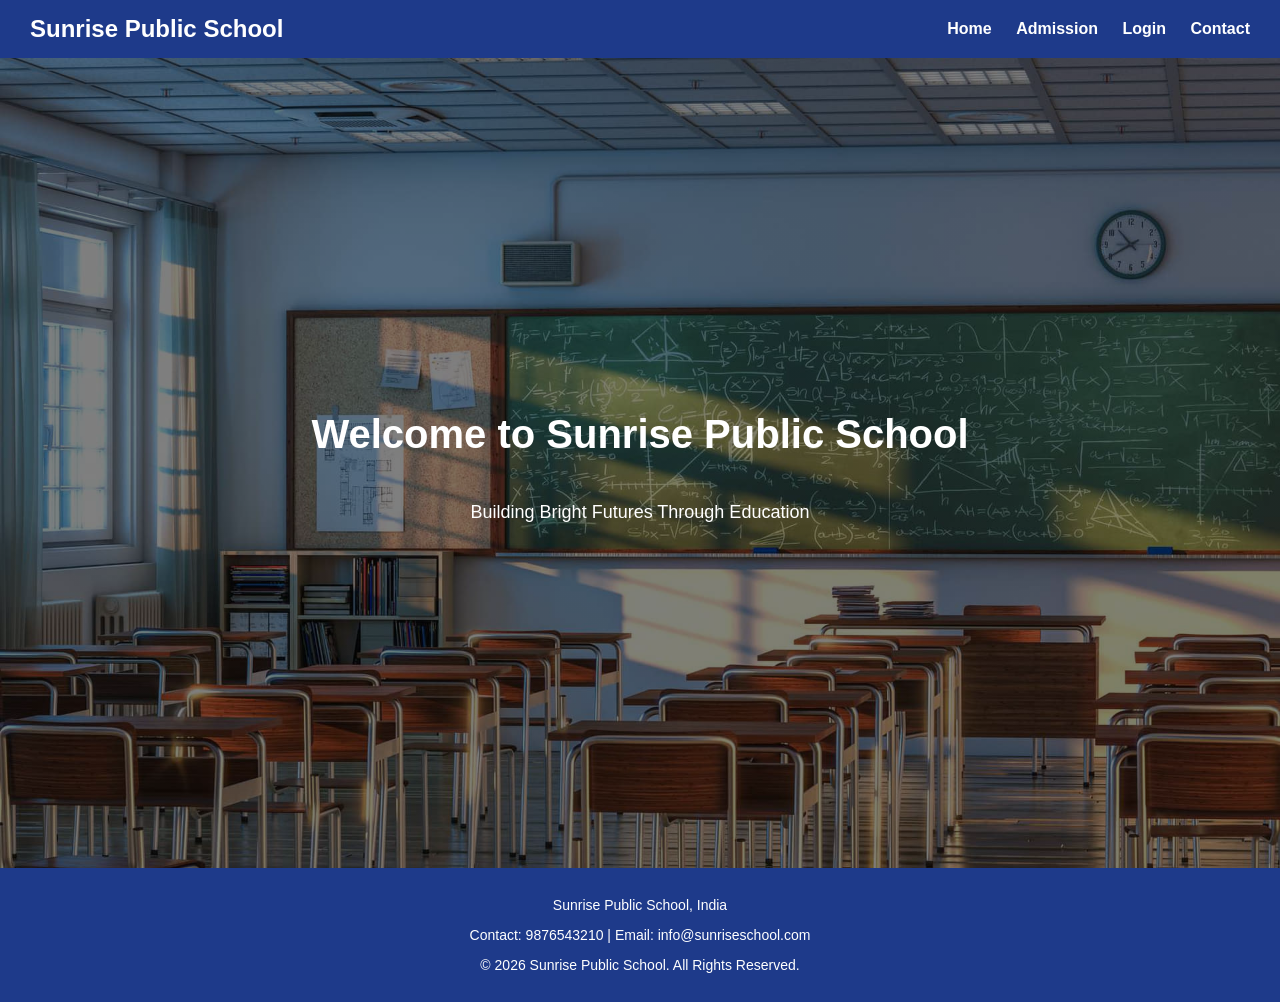
<file: index.html>
<!DOCTYPE html>
<html>
<head>
    <title>Sunrise Public School</title>
    <link rel="stylesheet" href="style.css">
</head>
<body>

<!-- Navbar -->
<div class="navbar">
    <h2 class="logo"> Sunrise Public School</h2>
    
    <div class="nav-links">
        <a href="#">Home</a>
        <a href="admission.html">Admission</a>
        <a href="login.html">Login</a>
        <a href="contact.html">Contact</a>
    </div>
</div>

<!-- Hero Section -->
<div class="hero">
    <h1>Welcome to Sunrise Public School</h1>
    <p>Building Bright Futures Through Education</p>
</div>

<!-- Footer -->
<footer class="footer">
    <p> Sunrise Public School, India</p>
    <p> Contact: 9876543210 |  Email: info@sunriseschool.com</p>
    <p>© 2026 Sunrise Public School. All Rights Reserved.</p>
</footer>

</body>
</html>
<!-- Automatic Jenkins CI test -->
</file>
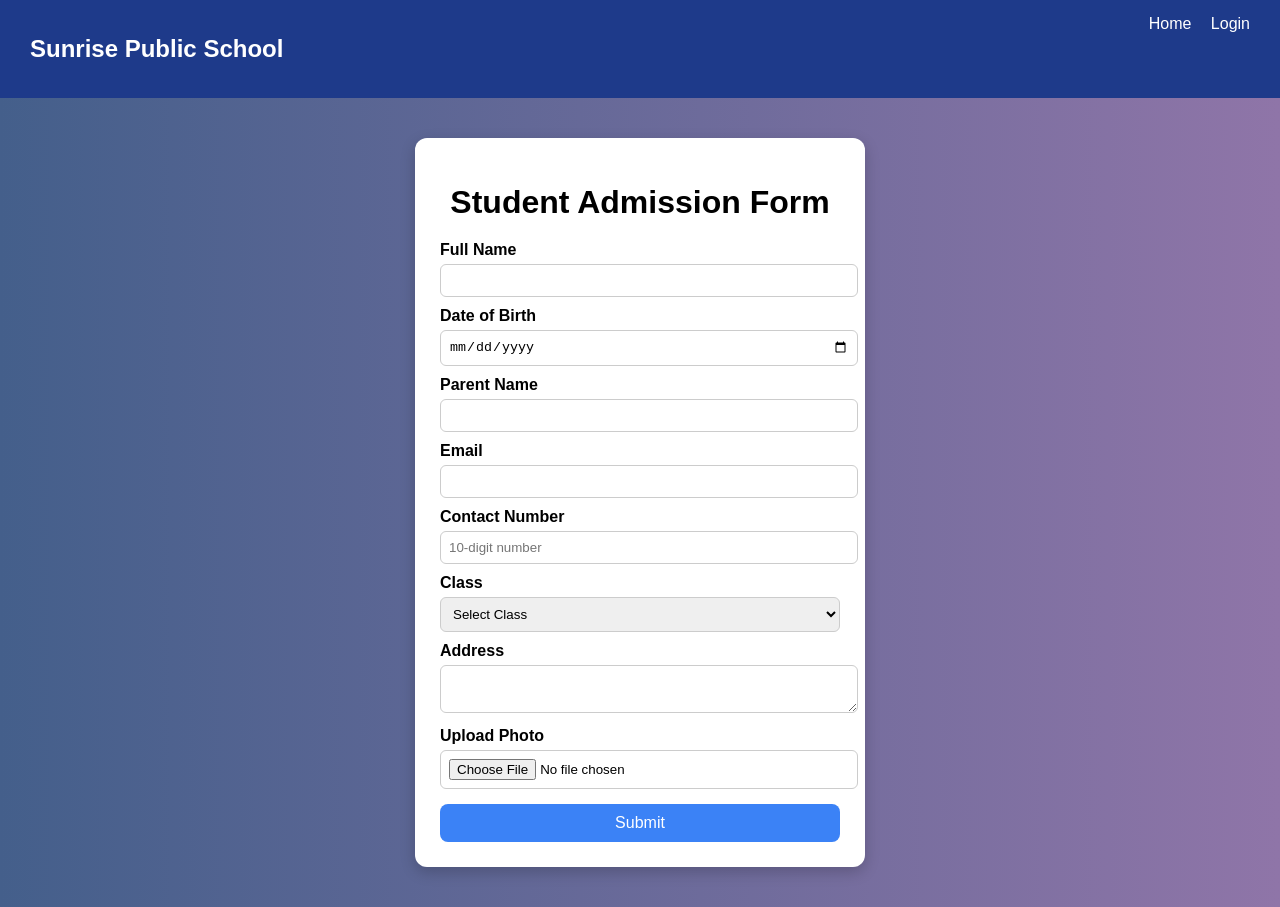
<file: admission.html>
<!DOCTYPE html>
<html>
<head>
    <title>Admission - Sunrise Public School</title>
    <link rel="stylesheet" href="admission.css">
</head>
<body>

<!-- Navbar -->
<div class="navbar">
    <h2>Sunrise Public School</h2>
    <div>
        <a href="index.html">Home</a>
        <a href="login.html">Login</a>
    </div>
</div>

<!-- Form Section -->
<div class="form-container">
    <h1>Student Admission Form</h1>
    <form action="insert.php" method="POST" enctype="multipart/form-data">
        <label>Full Name</label>
        <input type="text" name="name" required>

        <label>Date of Birth</label>
        <input type="date" name="dob" required>

        <label>Parent Name</label>
        <input type="text" name="parent" required>

        <label>Email</label>
        <input type="email" name="email" required>

        <label>Contact Number</label>
        <input type="text" name="contact" pattern="[0-9]{10}" placeholder="10-digit number" required>

        <label>Class</label>
        <select name="class" required>
            <option value="">Select Class</option>
            <option value="1">1st</option>
            <option value="2">2nd</option>
            <option value="3">3rd</option>
            <option value="4">4th</option>
            <option value="5">5th</option>
            <option value="6">6th</option>
            <option value="7">7th</option>
            <option value="8">8th</option>
            <option value="9">9th</option>
            <option value="10">10th</option>
        </select>

        <label>Address</label>
        <textarea name="address" required></textarea>

        <label>Upload Photo</label>
        <input type="file" name="photo" required>

        <button type="submit">Submit</button>

    </form>
</div>

</body>
</html>
</file>
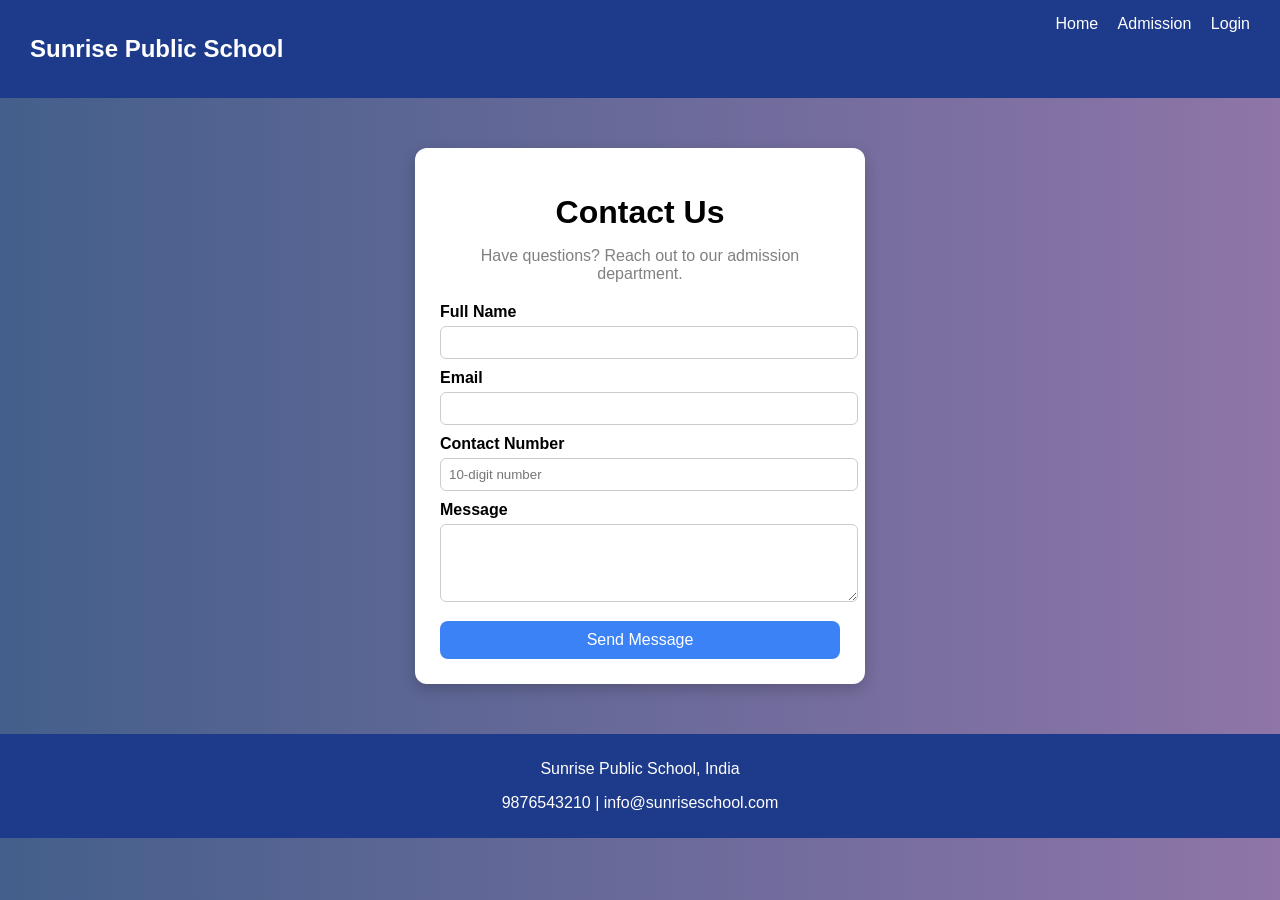
<file: contact.html>
<!DOCTYPE html>
<html>
<head>
    <title>Contact - Sunrise Public School</title>
    <link rel="stylesheet" href="contact.css">
</head>
<body>

<!-- Navbar -->
<div class="navbar">
    <h2>Sunrise Public School</h2>
    <div>
        <a href="index.html">Home</a>
        <a href="admission.html">Admission</a>
        <a href="login.html">Login</a>
    </div>
</div>

<!-- Contact Form -->
<div class="contact-container">
    <h1>Contact Us</h1>
    <p>Have questions? Reach out to our admission department.</p>

    <form action="contact_insert.php" method="POST">

        <label>Full Name</label>
        <input type="text" name="name" required>

        <label>Email</label>
        <input type="email" name="email" required>

        <label>Contact Number</label>
        <input type="text" name="contact" pattern="[0-9]{10}" placeholder="10-digit number" required>

        <label>Message</label>
        <textarea name="message" rows="4" required></textarea>

        <button type="submit">Send Message</button>

    </form>
</div>

<!-- Footer -->
<footer class="footer">
    <p>Sunrise Public School, India</p>
    <p>9876543210 | info@sunriseschool.com</p>
</footer>

</body>
</html>
</file>
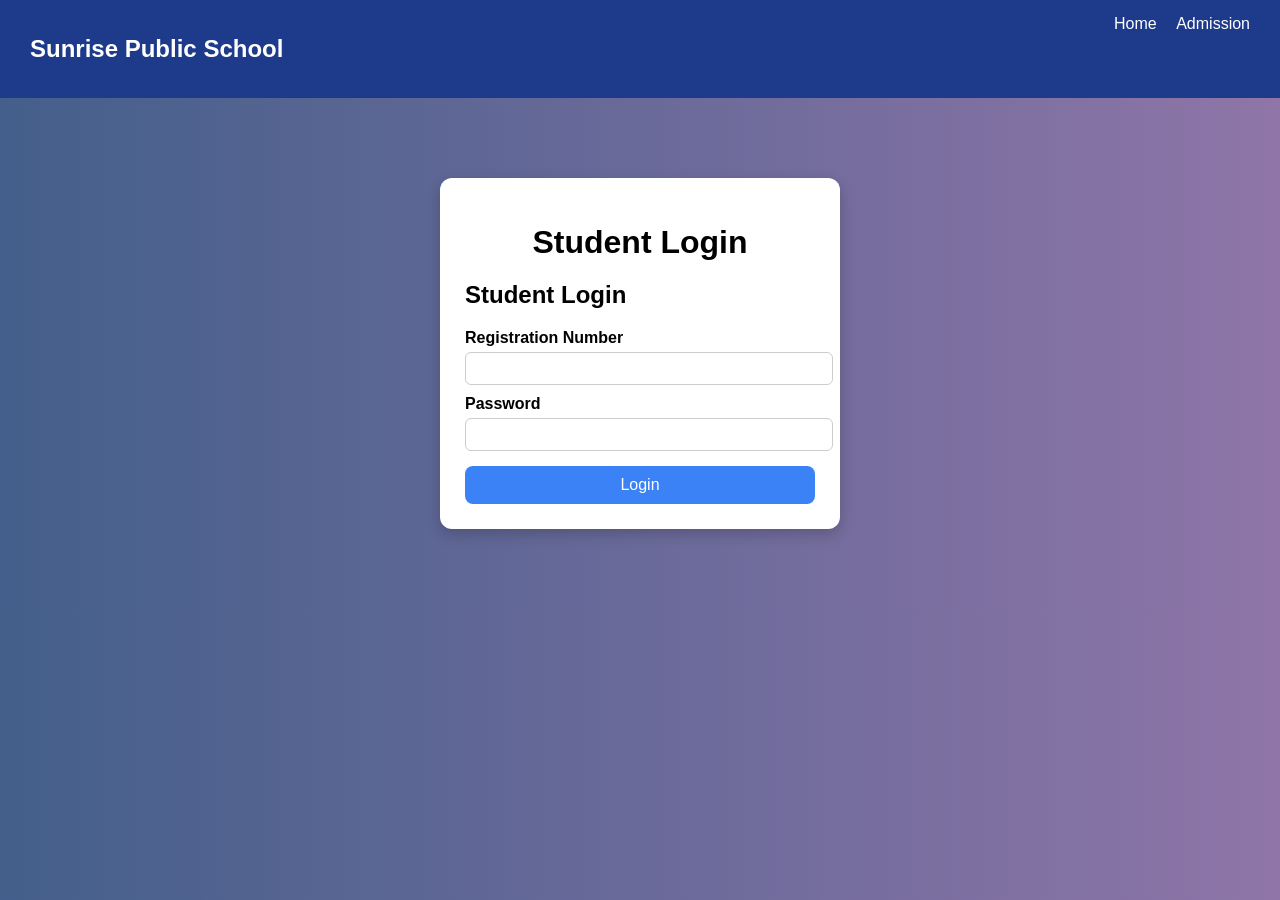
<file: login.html>
<!DOCTYPE html>
<html>
<head>
    <title>Login - Sunrise Public School</title>
    <link rel="stylesheet" href="login.css">
</head>
<body>

<!-- Navbar -->
<div class="navbar">
    <h2>Sunrise Public School</h2>
    <div>
        <a href="index.html">Home</a>
        <a href="admission.html">Admission</a>
    </div>
</div>

<!-- Login Form -->
<div class="login-container">
    <h1>Student Login</h1>

    <form action="login.php" method="POST" autocomplete="off">

    <!-- Fake fields (IMPORTANT TRICK) -->
    <input type="text" name="fakeuser" style="display:none">
    <input type="password" name="fakepass" style="display:none">

    <h2>Student Login</h2>

    <label>Registration Number</label>
    <input type="text" name="reg_id" autocomplete="new-password" required>

    <label>Password</label>
    <input type="password" name="password" autocomplete="new-password" required>

    <button type="submit">Login</button>

</form>
</div>

</body>
</html>
</file>
<file: style.css>
body {
    margin: 0;
    font-family: 'Segoe UI', sans-serif;
}


.navbar {
    display: flex;
    justify-content: space-between;
    align-items: center;
    background: #1e3a8a;
    padding: 15px 30px;
    color: white;
}

.logo {
    margin: 0;
}

.nav-links a {
    color: white;
    margin-left: 20px;
    text-decoration: none;
    font-weight: bold;
    transition: 0.3s;
}

.nav-links a:hover {
    color: #facc15;
}

.hero {
    height: 90vh;

   
    background: linear-gradient(rgba(0,0,0,0.5), rgba(0,0,0,0.5)),
                url('school.jpg');

    background-size: cover;
    background-position: center;
    background-repeat: no-repeat;

    display: flex;
    flex-direction: column;
    justify-content: center;
    align-items: center;

    color: white;
    text-align: center;
}

.hero h1 {
    font-size: 40px;
}

.hero p {
    font-size: 18px;
}

/* Footer */
.footer {
    background: #1e3a8a;
    color: white;
    text-align: center;
    padding: 15px;
    font-size: 14px;
}
</file>
<file: admission.css>
/* Reset */
body {
    margin: 0;
    font-family: 'Segoe UI', sans-serif;
    background: linear-gradient(to right, #445f8b, #8f75a8);
}

/* Navbar */
.navbar {
    background: #1e3a8a;
    color: white;
    padding: 15px 30px;
    display: flex;
    justify-content: space-between;
}

.navbar a {
    color: white;
    margin-left: 15px;
    text-decoration: none;
}

/* Form Container */
.form-container {
    width: 400px;
    margin: 40px auto;
    background: white;
    padding: 25px;
    border-radius: 12px;
    box-shadow: 0px 5px 15px rgba(0,0,0,0.2);
    animation: fadeIn 1s ease-in;
}

/* Heading */
.form-container h1 {
    text-align: center;
    margin-bottom: 20px;
}

/* Labels */
label {
    display: block;
    margin-top: 10px;
    font-weight: bold;
}

/* Inputs */
input, select, textarea {
    width: 100%;
    padding: 8px;
    margin-top: 5px;
    border-radius: 6px;
    border: 1px solid #ccc;
}

/* Button */
button {
    width: 100%;
    padding: 10px;
    margin-top: 15px;
    background: #3b82f6;
    color: white;
    border: none;
    border-radius: 8px;
    font-size: 16px;
    transition: 0.3s;
}

button:hover {
    background: #1e40af;
    transform: scale(1.05);
}

/* Animation */
@keyframes fadeIn {
    from {
        opacity: 0;
        transform: translateY(20px);
    }
    to {
        opacity: 1;
        transform: translateY(0);
    }
}
</file>
<file: contact.css>
/* Reset */
body {
    margin: 0;
    font-family: 'Segoe UI', sans-serif;
    background: linear-gradient(to right, #445f8b, #8f75a8);
}

/* Navbar */
.navbar {
    background: #1e3a8a;
    color: white;
    padding: 15px 30px;
    display: flex;
    justify-content: space-between;
}

.navbar a {
    color: white;
    margin-left: 15px;
    text-decoration: none;
}

/* Contact Container */
.contact-container {
    width: 400px;
    margin: 50px auto;
    background: white;
    padding: 25px;
    border-radius: 12px;
    box-shadow: 0px 5px 15px rgba(0,0,0,0.2);
    animation: fadeIn 1s ease-in;
}

/* Heading */
.contact-container h1 {
    text-align: center;
    margin-bottom: 10px;
}

.contact-container p {
    text-align: center;
    margin-bottom: 20px;
    color: gray;
}

/* Labels */
label {
    display: block;
    margin-top: 10px;
    font-weight: bold;
}

/* Inputs */
input, textarea {
    width: 100%;
    padding: 8px;
    margin-top: 5px;
    border-radius: 6px;
    border: 1px solid #ccc;
}

/* Button */
button {
    width: 100%;
    padding: 10px;
    margin-top: 15px;
    background: #3b82f6;
    color: white;
    border: none;
    border-radius: 8px;
    font-size: 16px;
    transition: 0.3s;
}

button:hover {
    background: #1e40af;
    transform: scale(1.05);
}

/* Footer */
.footer {
    background: #1e3a8a;
    color: white;
    text-align: center;
    padding: 10px;
    margin-top: 20px;
}

/* Animation */
@keyframes fadeIn {
    from {
        opacity: 0;
        transform: translateY(20px);
    }
    to {
        opacity: 1;
        transform: translateY(0);
    }
}
</file>
<file: login.css>
/* Reset */
body {
    margin: 0;
    font-family: 'Segoe UI', sans-serif;
    background: linear-gradient(to right, #445f8b, #8f75a8);
}

/* Navbar */
.navbar {
    background: #1e3a8a;
    color: white;
    padding: 15px 30px;
    display: flex;
    justify-content: space-between;
}

.navbar a {
    color: white;
    margin-left: 15px;
    text-decoration: none;
}

/* Login Container */
.login-container {
    width: 350px;
    margin: 80px auto;
    background: white;
    padding: 25px;
    border-radius: 12px;
    box-shadow: 0px 5px 15px rgba(0,0,0,0.2);
    animation: fadeIn 1s ease-in;
}

/* Heading */
.login-container h1 {
    text-align: center;
    margin-bottom: 20px;
}

/* Labels */
label {
    display: block;
    margin-top: 10px;
    font-weight: bold;
}

/* Inputs */
input {
    width: 100%;
    padding: 8px;
    margin-top: 5px;
    border-radius: 6px;
    border: 1px solid #ccc;
}

/* Button */
button {
    width: 100%;
    padding: 10px;
    margin-top: 15px;
    background: #3b82f6;
    color: white;
    border: none;
    border-radius: 8px;
    font-size: 16px;
    transition: 0.3s;
}

button:hover {
    background: #1e40af;
    transform: scale(1.05);
}

/* Animation */
@keyframes fadeIn {
    from {
        opacity: 0;
        transform: translateY(20px);
    }
    to {
        opacity: 1;
        transform: translateY(0);
    }
}
</file>
